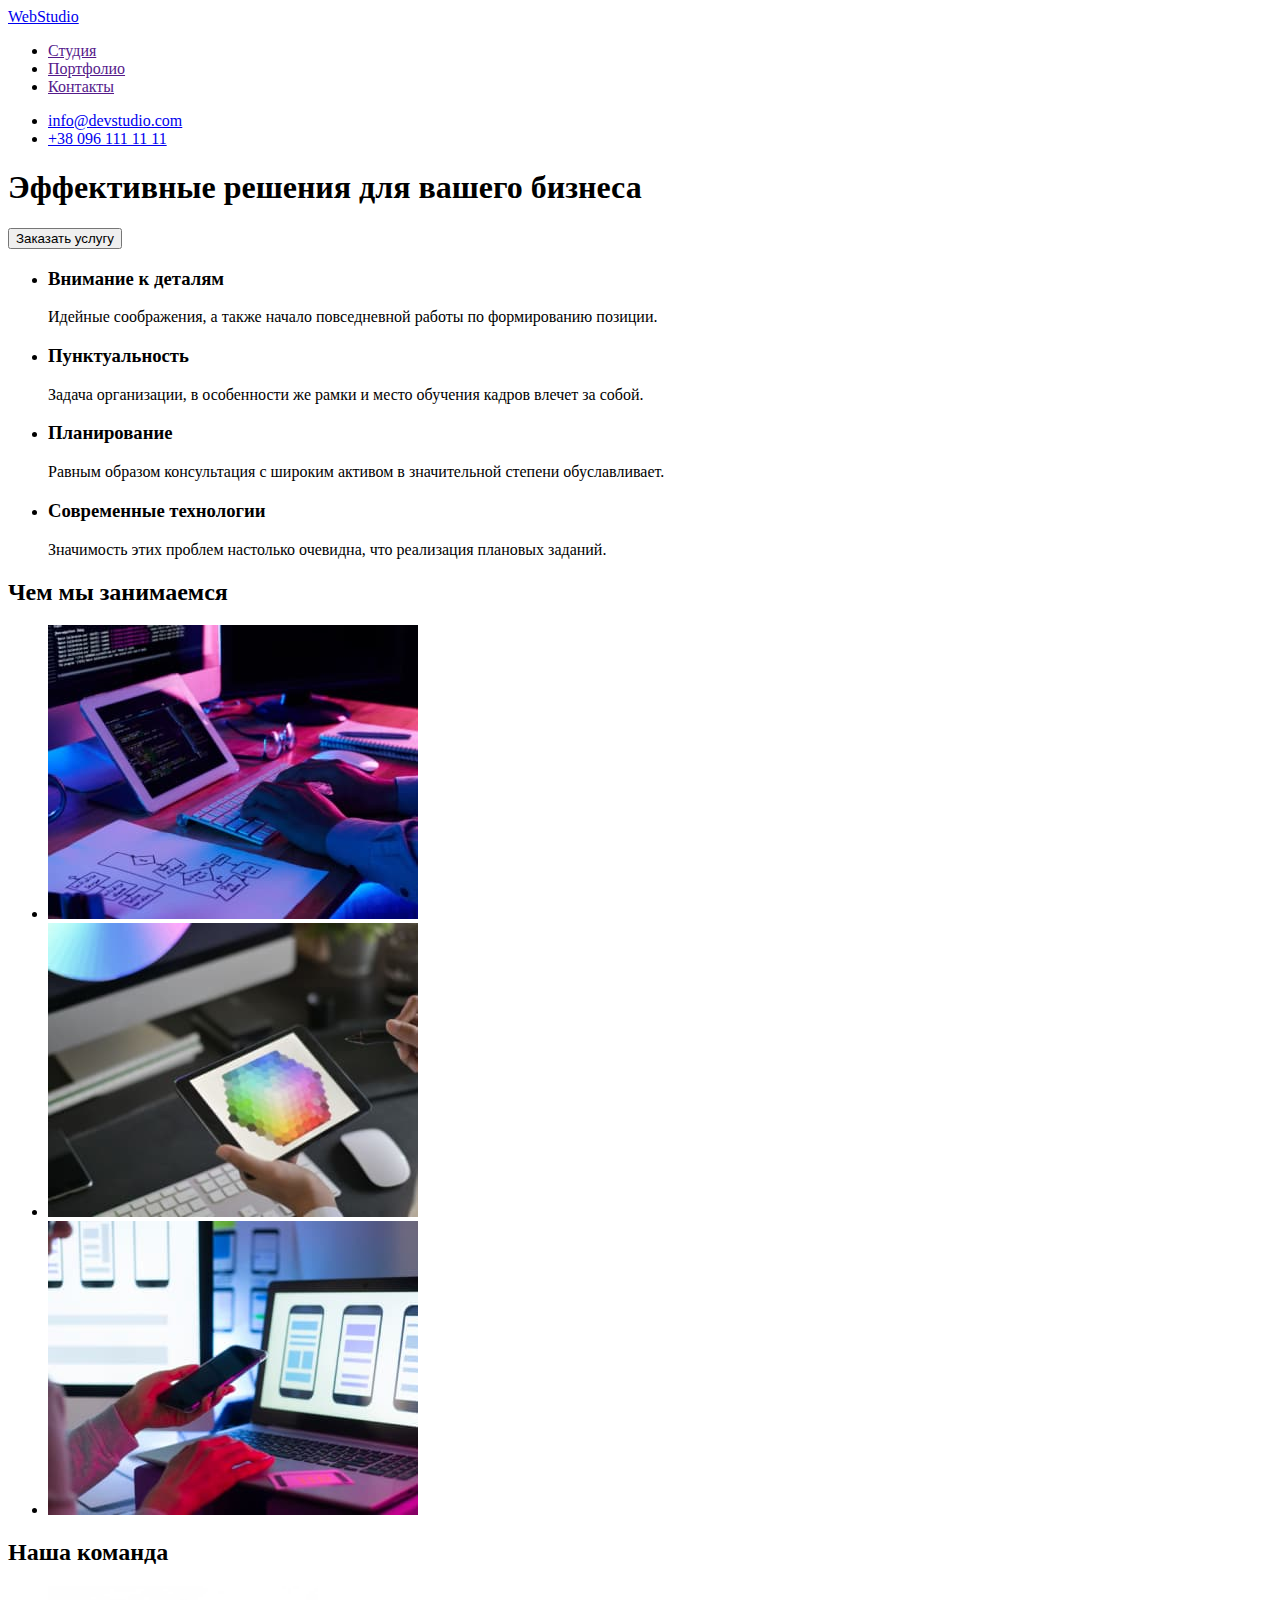
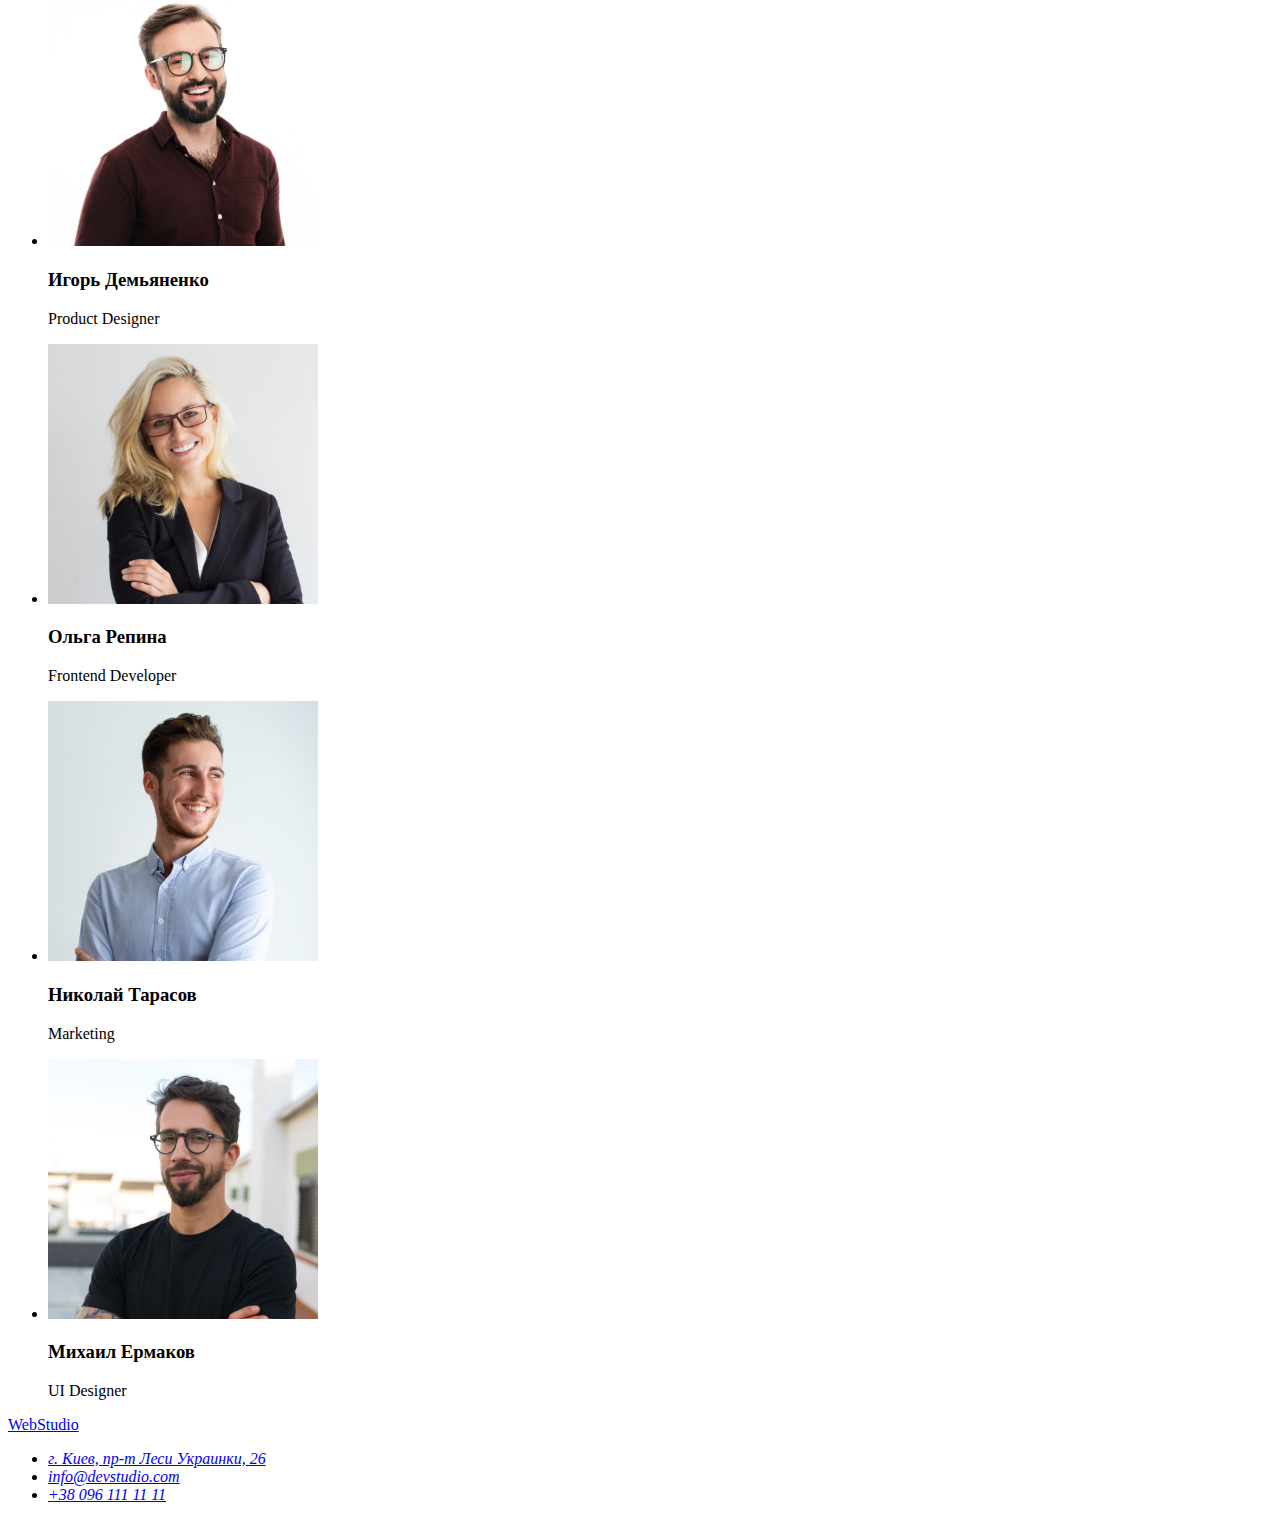
<file: index.html>
<!DOCTYPE html>
<html lang="ru">
<head>
    <meta charset="UTF-8">
    <meta http-equiv="X-UA-Compatible" content="IE=edge">
    <meta name="viewport" content="width=device-width, initial-scale=1.0">
    <title>Document</title>
</head>
<body>
    <!--шапка сайта (навигация, контакты)-->
    <header>
    <!-- Навигация на другие страницы -->
        <nav>
        <a href="index.html">WebStudio
        </a>
        
            <ul>
                <li> <a href="">Студия</a></li>
                <li> <a href="">Портфолио</a></li>
                <li> <a href="">Контакты</a></li>
            </ul>
        </nav> 
    <!--Контакты-->
            <ul>
                <li> <a href="mailto:info@devstudio.com">info@devstudio.com</a></li>
                <li> <a href="tel:+380961111111">+38 096 111 11 11</a></li>
            </ul>     
    </header>
<!--Основная часть-->
    <main>
        <section>
            <h1> Эффективные решения для вашего бизнеса </h1>
            <button type="button"> Заказать услугу </button>  
        </section>
        <!--Наши особенности-->
        <section>
            <ul>
                <li>
                    <h3>Внимание к деталям</h3>
                    <p>Идейные соображения, а также начало повседневной работы по формированию позиции.</p>
                </li>
                <li>
                    <h3>Пунктуальность</h3>
                    <p>Задача организации, в особенности же рамки и место обучения кадров влечет за собой.</p>
                </li>
                <li>
                    <h3>Планирование</h3>
                    <p>Равным образом консультация с широким активом в значительной степени обуславливает.</p>
                </li>
                <li>
                    <h3>Современные технологии</h3>
                    <p>Значимость этих проблем настолько очевидна, что реализация плановых заданий.</p>
                </li>
            </ul>
        </section>
<!--Чем занимаемся-->
        <section>
            <h2>Чем мы занимаемся</h2>
            <ul>
                <li>
                    <img src="images/img.jpg" alt="компьютер" width="370"/>
                </li>
                <li>
                    <img src="images/img1.jpg" alt="смартфон" width="370"/>
                </li>
                <li>
                    <img src="images/img2.jpg" alt="планшет" width="370"/>
                </li>
            </ul>
        </section>   
<!--Состав команды-->
        <section>
            <h2> Наша команда </h2>
            <ul>
                <li>
                    <img src="images/img(1).jpg" alt="Игорь Демьяненко" width="270"/>
                    <h3>Игорь Демьяненко</h3>
                    <p>Product Designer</p>
                </li>
                <li>
                    <img src="images/img(2).jpg" alt="Ольга Репина" width="270"/>
                    <h3>Ольга Репина</h3>
                    <p>Frontend Developer</p> 
                </li>
                <li>
                    <img src="images/img(3).jpg" alt="Николай Тарасов" width="270"/>
                    <h3>Николай Тарасов</h3>
                    <p>Marketing</p>   
                </li>
                <li>
                    <img src="images/img(4).jpg" alt="Михаил Ермаков" width="270"/>
                    <h3>Михаил Ермаков</h3>
                    <p>UI Designer</p>   
                </li>
            </ul>
        </section>
    </main>
<!--Footer-->
  <footer>
    <a href="index.html">WebStudio
    </a>

        <address>
            <ul>
                <li> <a class="map link" href="https://goo.gl/maps/T9Uk6Swt6Qx7hAkc7" target="blank" rel="noopener noreferrer">г. Киев, пр-т Леси Украинки, 26</a></li>
                <li> <a href="mailto:info@devstudio.com">info@devstudio.com</a></li>
                <li> <a href="tel:+380961111111">+38 096 111 11 11</a></li>
            </ul>
        </address>
  </footer>  
</body>
</html>
</file>
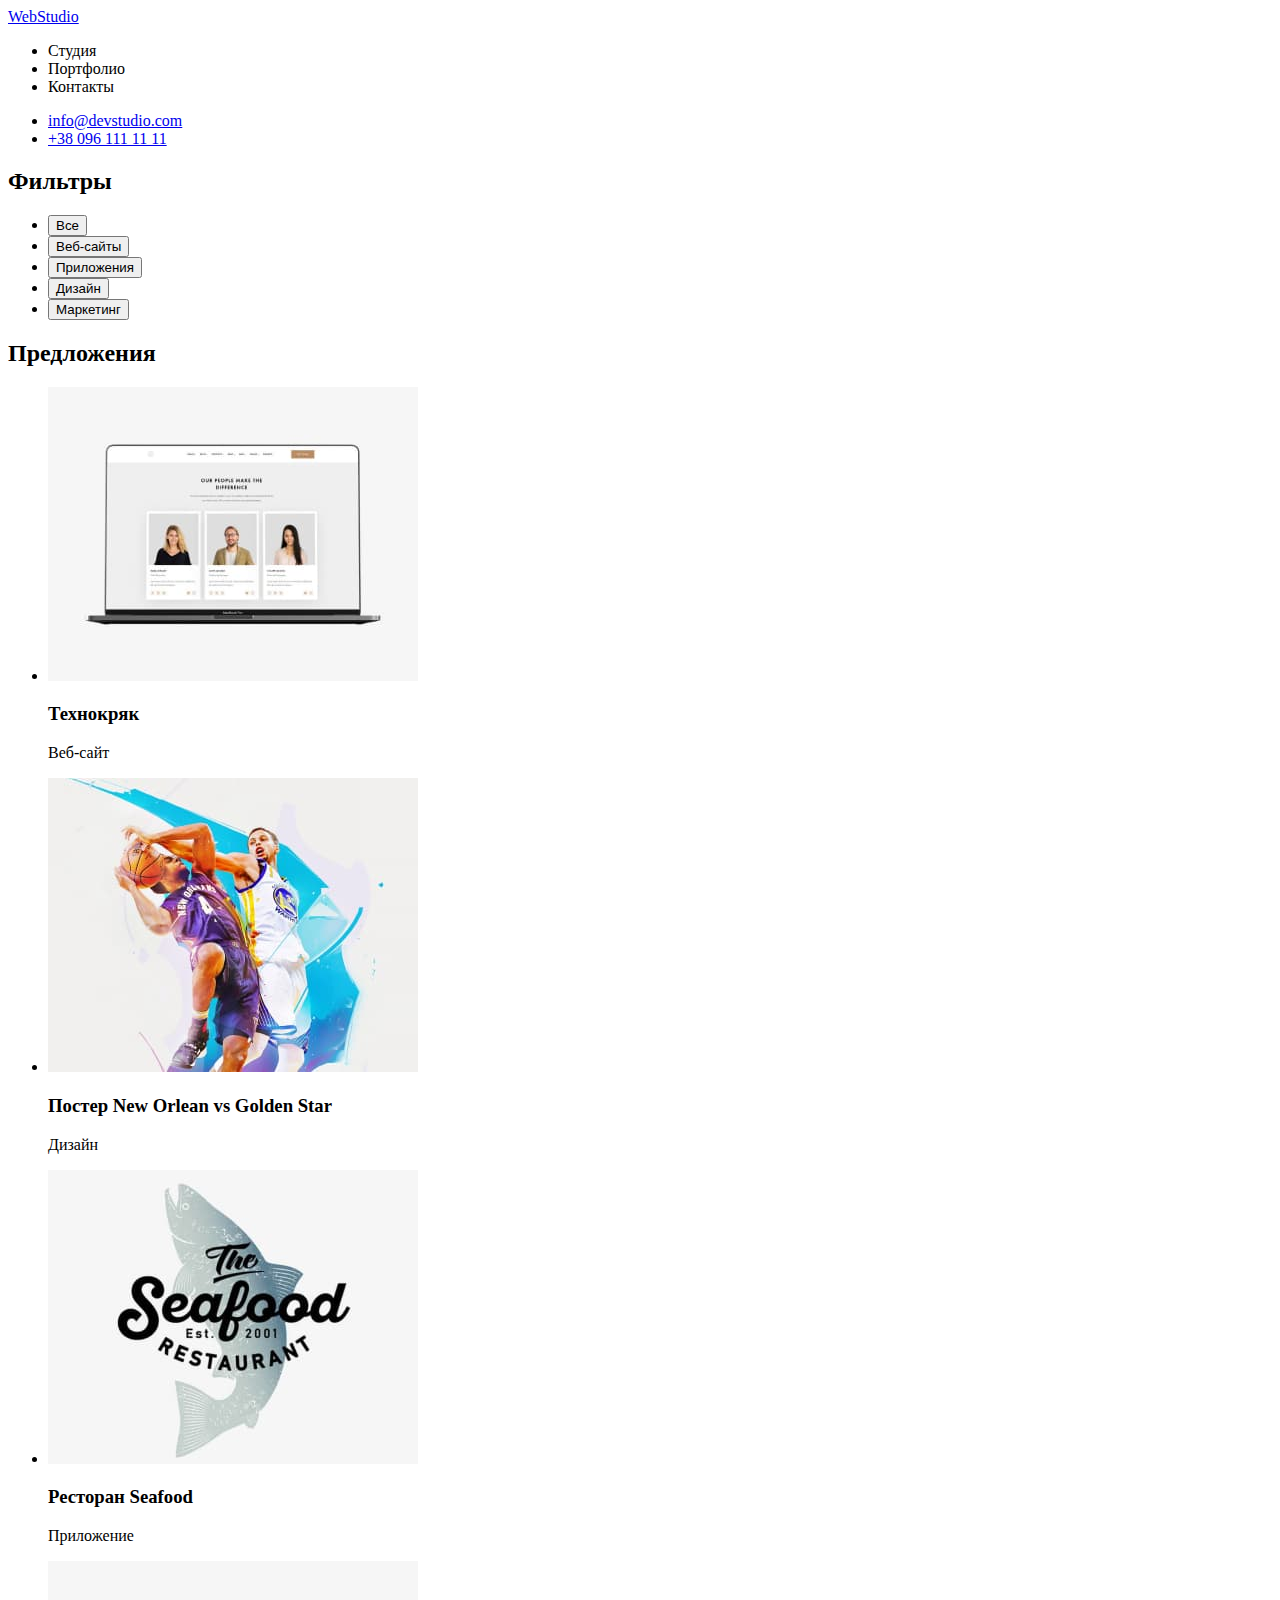
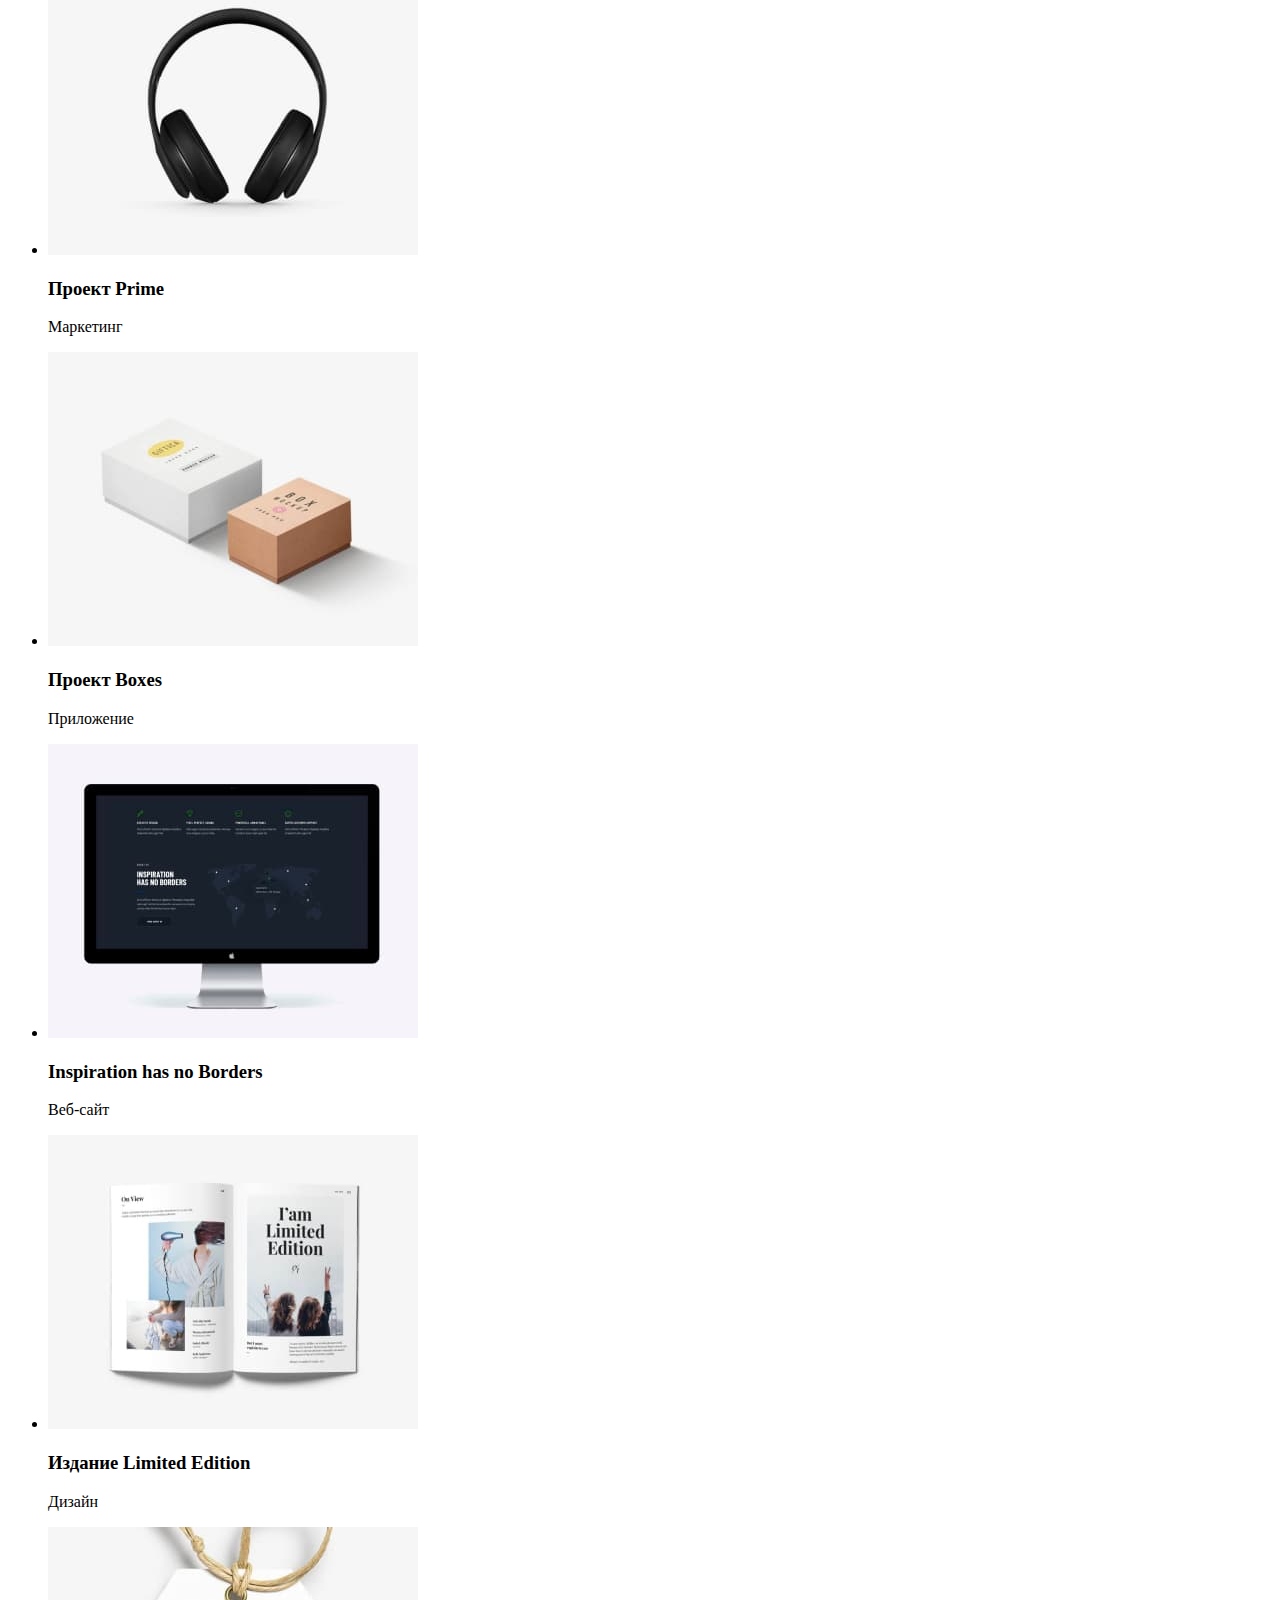
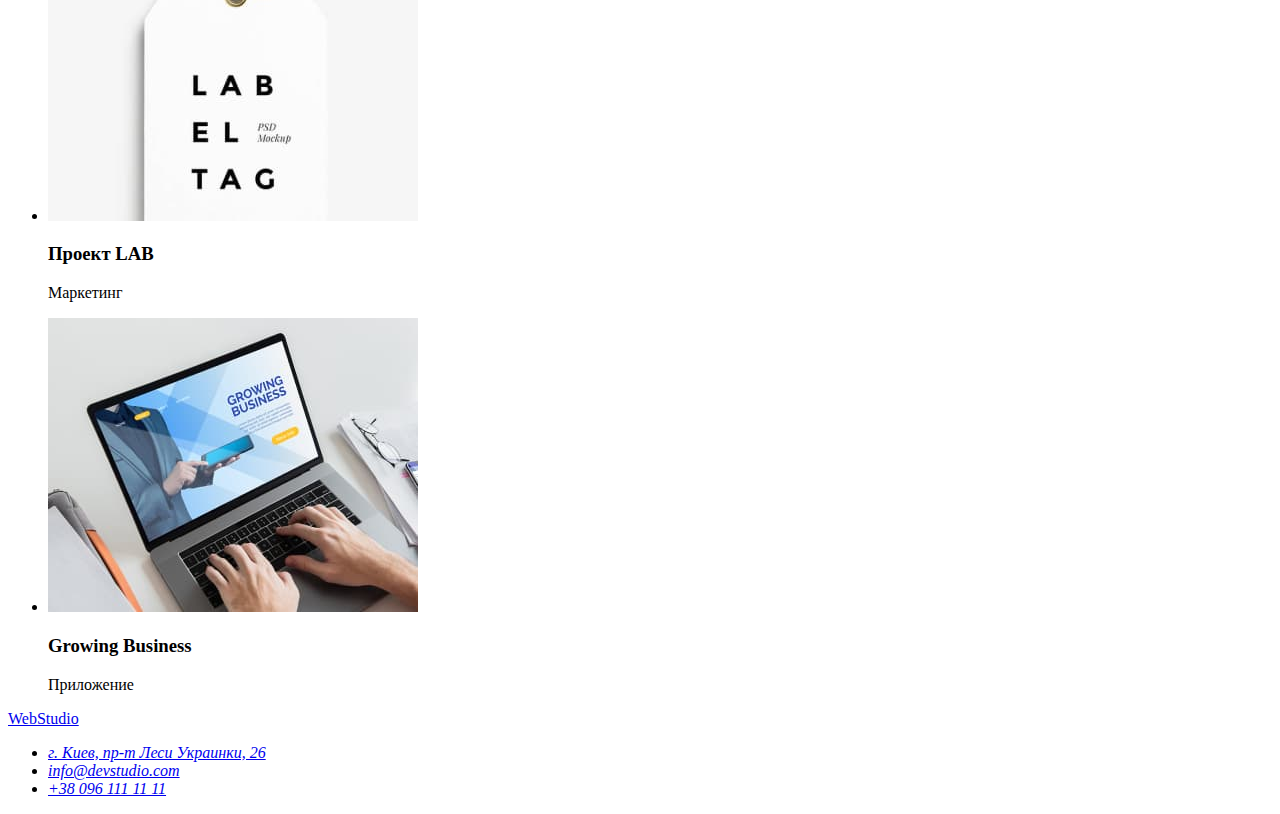
<file: portfolio.html>
<!DOCTYPE html>
<html lang="ru">
<head>
    <meta charset="UTF-8">
    <meta http-equiv="X-UA-Compatible" content="IE=edge">
    <meta name="viewport" content="width=device-width, initial-scale=1.0">
    <title>Document</title>
</head>
<body>
    <!--шапка сайта (навигация, контакты)-->
    <header>
        <nav>
            <a href="index.html"> WebStudio
            </a>
            <!-- Навигация на другие страницы -->
            <ul>
                <li> <a href="Студия"></a> Студия</li>
                <li> <a href="Портфолио"></a> Портфолио</li>
                <li> <a href="Контакты"></a> Контакты</li>
            </ul>
        </nav>
        <!--Контакты-->
        <ul>
            <li> <a href="mailto:info@devstudio.com"> info@devstudio.com </a></li>
            <li> <a href="tel:+380961111111"> +38 096 111 11 11 </a></li>
        </ul>
    </header>
    <!--Оснавная часть-->
    <main>
<!--Фильтры-->
        <section>
            <h2> Фильтры </h2>
            <ul>
                <li>
                    <button type="button"> Все </button>
                </li>
                <li>
                    <button type="button"> Веб-сайты </button>
                </li>
                <li>
                    <button type="button"> Приложения </button>
                </li>
                <li>
                    <button type="button"> Дизайн </button>
                </li>
                <li>
                    <button type="button"> Маркетинг </button>
                </li>
            </ul>
        </section>
<!--Предложения-->
        <section>
            <h2> Предложения</h2>
            <ul>
                <li>
                    <img src="./images/port.img.jpg" alt="ноутбук" width="370" height="294">
                    <h3>Технокряк</h3>
                    <p>Веб-сайт</p>
                </li>
                <li>
                    <img src="./images/port.img (1).jpg" alt="два баскетболиста" width="370" height="294">
                    <h3>Постер New Orlean vs Golden Star</h3>
                    <p>Дизайн</p>
                </li>
                <li>
                    <img src="./images/port.img (2).jpg" alt="название ресторана" width="370" height="294">
                    <h3>Ресторан Seafood</h3>
                    <p>Приложение</p>
                </li>
                <li>
                    <img src="./images/port.img (3).jpg" alt="наушники" width="370" height="294">
                    <h3>Проект Prime</h3>
                    <p>Маркетинг</p>
                </li>
                <li>
                    <img src="./images/port.img (4).jpg" alt="две коробки" width="370" height="294">
                    <h3>Проект Boxes</h3>
                    <p>Приложение</p>
                </li>
                <li>
                    <img src="./images/port.img (5).jpg" alt="монитор" width="370" height="294">
                    <h3>Inspiration has no Borders</h3>
                    <p>Веб-сайт</p>
                </li>
                <li>
                    <img src="./images/port.img (6).jpg" alt="открытая книга" width="370" height="294">
                    <h3>Издание Limited Edition</h3>
                    <p>Дизайн</p>
                </li>
                <li>
                    <img src="./images/port.img (7).jpg" alt="ярлык" width="370" height="294">
                    <h3>Проект LAB</h3>
                    <p>Маркетинг</p>
                </li>
                <li>
                    <img src="./images/port.img (8).jpg" alt="человек печатает на ноутбуке" width="370" height="294">
                    <h3>Growing Business</h3>
                    <p>Приложение</p>
                </li>
            </ul>
        </section>
    </main>
    <!--Footer-->
    <footer>
        <a href="index.html">WebStudio
        </a>

        <address>
            <ul>
                <li> <a class="map link" href="https://goo.gl/maps/T9Uk6Swt6Qx7hAkc7" target="blank" rel="noopener noreferrer">г. Киев,
                        пр-т Леси Украинки, 26</a></li>
                <li> <a href="mailto:info@devstudio.com">info@devstudio.com</a></li>
                <li> <a href="tel:+380961111111">+38 096 111 11 11</a></li>
            </ul>
        </address>
    </footer>
    
</body>
</html>
</file>
